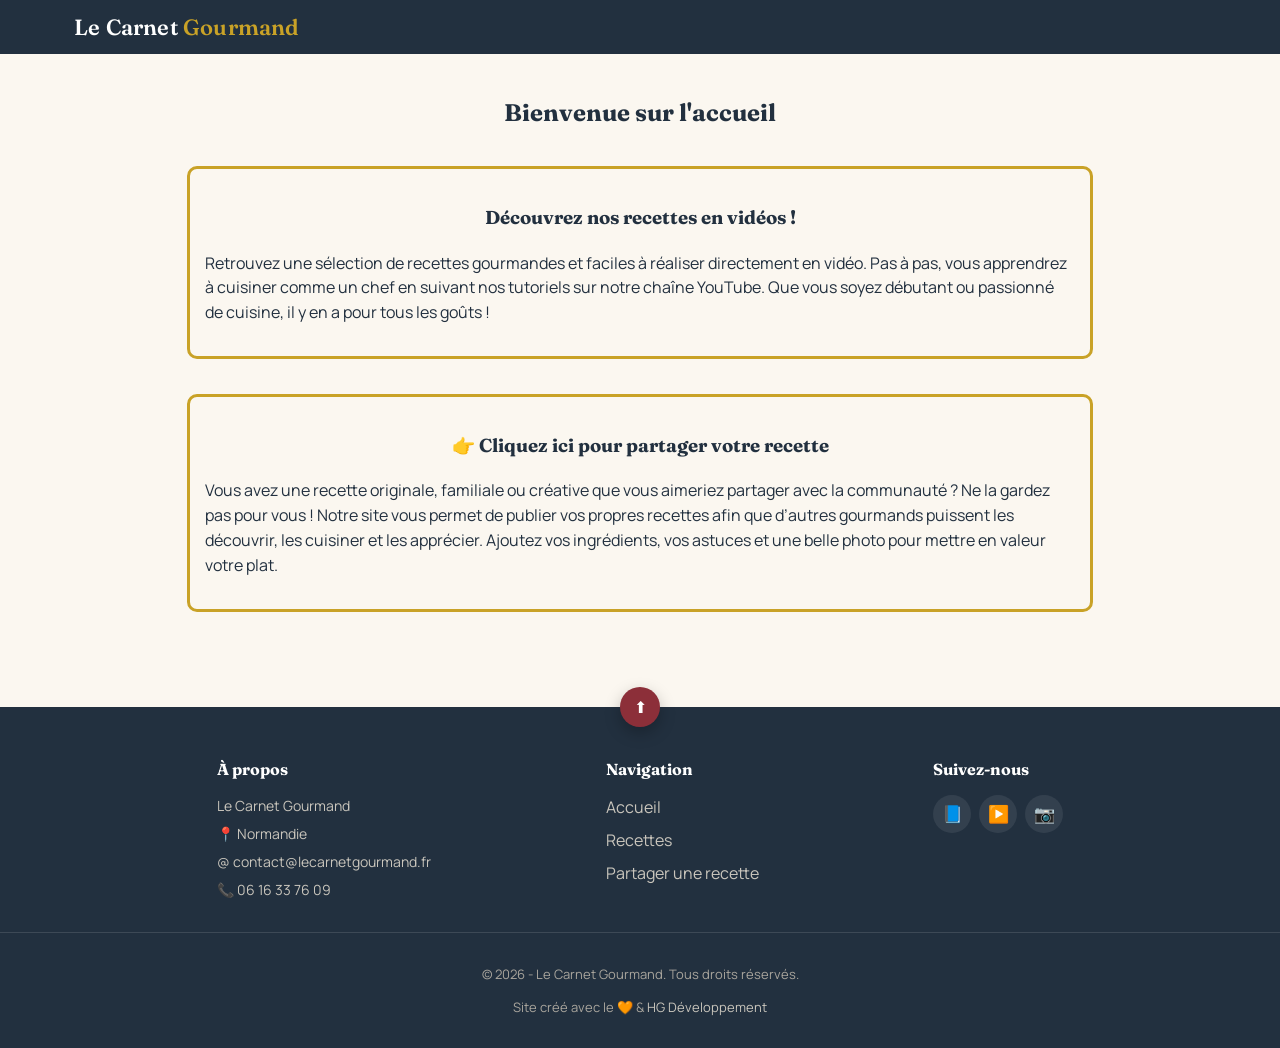
<file: index.html>
<!DOCTYPE html>
<html lang="fr">
<head>
<meta charset="UTF-8">
<meta name="viewport" content="width=device-width, initial-scale=1.0">
<title>Le Carnet Gourmand — Partage de recettes</title>

<link rel="preconnect" href="https://fonts.googleapis.com">
<link rel="preconnect" href="https://fonts.gstatic.com" crossorigin>
<link href="https://fonts.googleapis.com/css2?family=Fraunces:opsz,wght@9..144,400;9..144,600;9..144,700&family=Manrope:wght@400;500;600;700;800&display=swap" rel="stylesheet">

<!-- Styles -->
    <link rel="stylesheet" href="public/css/style.css">

</head>
<body>

<header>
  <div id="header-bar">
    <p class="brand">Le Carnet <span>Gourmand</span></p>
    <button id="navToggle" aria-label="Ouvrir le menu" aria-expanded="false">☰</button>
    <nav class="navbar" id="navbar"></nav>
  </div>
</header>

<div class="modal-overlay" id="myModal" style="display:none;" aria-hidden="true">
  <div class="modal-box" role="dialog" aria-modal="true">
    <button class="modal-close" id="closeLogin" aria-label="Fermer">&times;</button>
    <div id="modalFormContainer"></div>
  </div>
</div>

<main id="main"></main>

<footer>
  <button id="backToTop" class="back-to-top" aria-label="Retour en haut">⬆</button>
  <div class="footer-container">
    <div class="footer-section">
      <h3>À propos</h3>
      <p>Le Carnet Gourmand</p>
      <p>📍 Normandie</p>
      <p>@ <a href="mailto:contact@lecarnetgourmand.fr">contact@lecarnetgourmand.fr</a></p>
      <p>📞 <a href="tel:0616337609">06 16 33 76 09</a></p>
    </div>
    <div class="footer-section">
      <h3>Navigation</h3>
      <ul>
        <li><a href="#" id="footerAccueil">Accueil</a></li>
        <li><a href="#" id="footerRecettes">Recettes</a></li>
        <li><a href="#" id="footerPartager">Partager une recette</a></li>
      </ul>
    </div>
    <div class="footer-section">
      <h3>Suivez-nous</h3>
      <ul class="social-icons">
        <li><a href="https://www.facebook.com" target="_blank" rel="noopener" aria-label="Facebook">📘</a></li>
        <li><a href="https://www.youtube.com/@Lecarnetgourmand" target="_blank" rel="noopener" aria-label="YouTube">▶️</a></li>
        <li><a href="https://www.instagram.com/le_carnet_gourmand/" target="_blank" rel="noopener" aria-label="Instagram">📷</a></li>
      </ul>
    </div>
  </div>
  <div class="footer-bottom">
    <p>© <span id="currentYear">2025</span> - Le Carnet Gourmand. Tous droits réservés.</p>
    <p>Site créé avec le 🧡 & <a href="https://www.hgdeveloppement.fr" target="_blank" rel="noopener">HG Développement</a></p>
  </div>
</footer>

<div class="toast" id="toast"></div>


    <script type="module" src="public/js/script.js"></script>

    

</body>
</html>
</file>
<file: public/css/style.css>
:root{
    --bg:#FBF7F0;
    --paper:#FFFFFF;
    --ink:#22303F;
    --ink-soft:#5B6672;
    --line:#E7E0D3;
    --berry:#8C2F39;
    --berry-dark:#6E2129;
    --gold:#C9A227;
    --sage:#4F6F52;
    --radius:14px;
    --shadow:0 6px 24px rgba(34,48,63,0.08);
  }


  *{box-sizing:border-box;text-decoration: none;}


  html{scroll-behavior:smooth;}

  body{
    margin:0;
    background:var(--bg);
    color:var(--ink);
    font-family:'Manrope',sans-serif;
    line-height:1.55;
  }

  h1,h2,h3,.brand{font-family:'Fraunces',serif;}
  a{color: inherit;text-decoration: none !important;}
  img{max-width:100%;display:block;}
  button{font-family:inherit;cursor:pointer;border-radius:15px;}
  .sr-only{position:absolute;width:1px;height:1px;overflow:hidden;clip:rect(0 0 0 0);}


  /* ---------- Header / Nav ---------- */
  header{
    position:sticky;top:0;z-index:40;
    background:var(--ink);
    color:#fff;
  }
  #main h2{display: flex;justify-content: center;padding: 20px 0px 0px 0px;}
  .accueil-section{padding: 15px 15px;margin: 35px 10%;border: solid;border-radius: 10px;border-color: var(--gold);}
  .accueil-link h2, .accueil-link h3{display: flex;justify-content: center;}
  #header-bar{
    max-width:1180px;margin:0 auto;
    display:flex;align-items:center;justify-content:space-between;
    padding:10px 24px;
  }
  .brand{font-size:22px;font-weight:600;margin:0;letter-spacing:.2px;}
  .brand span{color:var(--gold);}
  nav.navbar{display:flex;align-items:center;gap:6px;}
  nav.navbar a, nav.navbar button.nav-link{
    background:none;border:none;color:#fff;
    font-size:15px;font-weight:500;
    padding:9px 14px;border-radius:999px;
    text-decoration:none;
    transition:background .18s ease;
  }
  nav.navbar a:hover, nav.navbar button.nav-link:hover,
  nav.navbar a.active, nav.navbar button.nav-link.active{
    background:rgba(255,255,255,0.14);
  }
  .nav-cta{
    background:var(--berry) !important;
  }
  .nav-cta:hover{background:var(--berry-dark) !important;}
  #navToggle{
    display:none;background:none;border:1px solid rgba(255,255,255,.3);
    color:#fff;border-radius:8px;padding:8px 10px;font-size:18px;line-height:1;
  }
  @media (max-width:820px){
    #navToggle{display:block;}
    nav.navbar{
      position:absolute;top:100%;left:0;right:0;
      background:var(--ink);
      flex-direction:column;align-items:stretch;
      padding:8px 16px 16px;
      display:none;
    }
    nav.navbar.open{display:flex;}
    nav.navbar a, nav.navbar button.nav-link{text-align:left;}
  }


  /* ---------- Modal (login) ---------- */
  .modal-overlay{
    position:fixed;inset:0;background:rgba(20,24,29,.55);
    display:none;align-items:center;justify-content:center;padding:20px;z-index:100;
  }
  .modal-overlay.open{display:flex;}
  .modal-box{
    background:var(--paper);border-radius:var(--radius);
    max-width:400px;width:100%;padding:28px;position:absolute;
    box-shadow:0 20px 60px rgba(0,0,0,.25);right:5%
  }
  .modal-close{
    position:absolute;top:12px;right:14px;background:none;border:none;
    font-size:22px;color:var(--ink-soft);
  }
  .modal-tabs{display:flex;gap:8px;margin-bottom:18px;}
  .modal-tabs button{
    flex:1;padding:9px;border:1px solid var(--line);background:var(--bg);
    border-radius:9px;font-weight:600;color:var(--ink-soft);
  }
  .modal-tabs button.active{background:var(--ink);color:#fff;border-color:var(--ink);}
  #modalFormContainer{padding: 15px;}
  #modalFormContainer form{display:flex;flex-direction:column;gap:15px;}

  /* ---------- Layout ---------- */
  main{max-width:1180px;margin:0 auto;padding:0 24px 60px;}

  .hero{
    text-align:center;padding:64px 20px 40px;
  }
  .hero h2{font-size:clamp(30px,5vw,48px);margin:0 0 14px;font-weight:600;}
  .hero p{color:var(--ink-soft);max-width:520px;margin:0 auto 26px;font-size:17px;}
  .hero-actions{display:flex;gap:14px;justify-content:center;flex-wrap:wrap;}
  .btn{
    display:inline-flex;align-items:center;gap:8px;
    padding:12px 22px;border-radius:999px;border:none;
    font-weight:600;font-size:15px;text-decoration:none;
    transition:transform .15s ease, box-shadow .15s ease;
  }
  .btn-primary{background:var(--berry);color:#fff;}
  .btn-primary:hover{transform:translateY(-2px);box-shadow:0 8px 20px rgba(140,47,57,.3);}
  .btn-secondary{background:var(--paper);color:var(--ink);border:1px solid var(--line);}
  .btn-secondary:hover{transform:translateY(-2px);box-shadow:var(--shadow);}

  .section-head{display:flex;align-items:baseline;justify-content:space-between;gap:16px;flex-wrap:wrap;margin:44px 0 22px;}
  .section-head h3{font-size:26px;margin:0;font-weight:600;}
  select.filter{
    padding:9px 14px;border-radius:9px;border:1px solid var(--line);
    background:var(--paper);font-family:inherit;font-size:14px;color:var(--ink);
  }

  .recettes-grid{
    display: grid;
    grid-template-columns: repeat(3, 1fr);
    gap: 20px;
    margin-top: 20px;
  }
  .recette-card{
    background:var(--paper);border-radius:var(--radius);overflow:hidden;
    box-shadow:var(--shadow);text-decoration:none;color:var(--ink);
    border: 1px solid #ddd;
    border-radius: 8px;
    padding: 15px;
    cursor: pointer;
    transition:transform .18s ease, box-shadow .18s ease;
  }
  .recette-card h3{display: flex;justify-content: center;}
  .recette-card:hover {transform: translateY(-4px);box-shadow: 0 4px 12px rgba(0,0,0,0.1);}

  .recette-card img {width: 100%;height: 180px;object-fit: cover;border-radius: 6px;}
  .card-thumb{
    height:150px;display:flex;align-items:center;justify-content:center;
    font-size:44px;color:#fff;
  }
  .card-body{padding:16px 18px 20px;flex:1;display:flex;flex-direction:column;gap:8px;}
  .card-tag{
    align-self:flex-start;font-size:11.5px;font-weight:700;letter-spacing:.3px;
    color:var(--berry);background:rgba(140,47,57,.08);padding:4px 10px;border-radius:999px;
  }
  .card-body h4{margin:0;font-size:18px;font-weight:600;}
  .card-body p{margin:0;color:var(--ink-soft);font-size:14px;flex:1;}
  .empty-state{
    text-align:center;color:var(--ink-soft);padding:50px 20px;
    background:var(--paper);border-radius:var(--radius);border:1px dashed var(--line);
  }
  /* Responsive : 2 colonnes sur tablette, 1 sur mobile */
  @media (max-width: 900px) {.recettes-grid { grid-template-columns: repeat(2, 1fr); }}
  @media (max-width: 600px) {.recettes-grid { grid-template-columns: 1fr; }}


  #formRecette{display:grid;max-width:920px;margin:auto;gap:10px;padding:15px;border:solid 1px;border-color:var(--ink);border-radius:10px;}

  /* ---------- Pagination ---------- */
  .recettes-filter{display: flex;flex-direction: row;justify-content: center;gap: 15px;padding: 5px 0px 20px 0px;}
  .pagination {
  display: flex;
  gap: 8px;
  margin-top: 20px;
  justify-content: center;
}
.pagination button {
  padding: 6px 12px;
  border: 1px solid #ccc;
  background: white;
  cursor: pointer;
  border-radius: 4px;
}
.pagination button.active {
  background: #333;
  color: white;
}

#categoriesList{display: flex;justify-content: space-between;}

.star-rating {
  display: inline-flex;
  gap: 4px;
  cursor: pointer;
  font-size: 24px;
}
.star {
  color: #ccc;
  transition: color 0.15s;
}
.star:hover,
.stars-average {
  color: #f5b301;
}
.favori-actif {
  background-color: #ffe0e0;
  border-color: #ff6b6b;
}

.recette-actions{display:flex;align-items:center;flex-direction:column;}
.recette-fav_note{display:flex;gap:20px;flex-direction:row;margin:10px;}
#FormSubmit{margin-top:5px;width:150px;}


  /* ---------- Detail view ---------- */
  #recetteDetail{
    max-width:820px;margin:32px auto 0;padding:34px;
    background:var(--paper);border-radius:16px;box-shadow:var(--shadow);
  }
  #recetteDetail .card-tag{margin-bottom:14px;}
  #recetteDetail h2{color: var(--gold);margin:0 0 6px;}
  #recetteDetail .recette-image{
    height:260px;border-radius:12px;margin:20px 0;overflow:hidden;
    display:flex;align-items:center;justify-content:center;color:#fff;font-size:70px;
  }
  .recette-infos{display:grid;grid-template-columns:1fr 1fr;gap:24px;margin:26px 0;}
  .recette-infos strong{display:block;margin-bottom:8px;font-size:16px;}
  .recette-infos .ingredients, .recette-infos .details{
    background:var(--bg);padding:18px;border-radius:12px;white-space:pre-wrap;font-size:14.5px;
  }
  .recette-infos .ingredients{border-left:4px solid var(--ink-soft);}
  .recette-infos .details{border-left:4px solid var(--gold);}
  .recette-lien{margin-top:26px;text-align:center;}
  .recette-lien iframe{width:100%;max-width:560px;height:315px;border-radius:12px;border:none;box-shadow:var(--shadow);}
  @media (max-width:700px){
    .recette-infos{grid-template-columns:1fr;}
    #recetteDetail{padding:22px;}
  }
  .back-link{
    display:inline-block;margin-top:24px;padding:10px 22px;background:var(--ink);
    color:#fff;border-radius:999px;text-decoration:none;font-weight:500;
  }
  .back-link:hover{background:var(--berry);}

  /* commentaire FORM */
  #commentContenu{width:100%;height:115px;}
  #commentairesList{margin:30px 10px;}


  /* ---------- Form ---------- */
  .form-container{
    max-width:640px;margin:34px auto 0;background:var(--paper);
    padding:36px;border-radius:16px;box-shadow:var(--shadow);
  }
  .form-container h2{text-align:center;margin:0 0 8px;font-size:28px;}
  .form-container>p.lead{text-align:center;color:var(--ink-soft);margin:0 0 28px;}
  label{display:block;font-weight:600;font-size:14.5px;margin:18px 0 6px;}
  .required{color:var(--berry);}
  .input-group{
    display:flex;align-items:flex-start;gap:10px;
    border:1px solid var(--line);border-radius:10px;padding:11px 14px;background:var(--bg);
  }
  .input-group:focus-within{border-color:var(--berry);background:var(--paper);}
  .input-group .icon{font-size:16px;line-height:1.6;}
  .input-group input, .input-group textarea, .input-group select{
    border:none;background:none;outline:none;width:100%;font-family:inherit;font-size:15px;color:var(--ink);
  }
  .input-group textarea{resize:vertical;min-height:90px;}
  .field-error{color:var(--berry);font-size:13px;margin-top:5px;display:none;}
  .field-error.show{display:block;}
  .input-group.invalid{border-color:var(--berry);}
  button[type="submit"]{
    margin-top:26px;width:100%;background:var(--berry);color:#fff;border:none;
    padding:14px;border-radius:999px;font-weight:700;font-size:15.5px;display:flex;align-items:center;justify-content:center;gap:8px;
  }
  button[type="submit"]:hover{background:var(--berry-dark);}
  .form-note{text-align:center;margin-top:14px;font-size:13px;color:var(--ink-soft);}
  .toast{
    position:fixed;bottom:24px;left:50%;transform:translateX(-50%) translateY(20px);
    background:var(--ink);color:#fff;padding:13px 22px;border-radius:999px;font-size:14.5px;
    box-shadow:0 10px 30px rgba(0,0,0,.25);opacity:0;pointer-events:none;transition:all .25s ease;z-index:200;
  }
  .toast.show{opacity:1;transform:translateX(-50%) translateY(0);}


  
  /* ---------- Footer ---------- */
  footer{background:var(--ink);color:#e9e6df;position:relative;}
  .footer-container{
    max-width:1180px;margin:0 auto;padding:50px 24px 26px;
    display:grid;grid-template-columns:repeat(auto-fit,minmax(220px,1fr));gap:32px;
  }
  .footer-container{display: flex;justify-content: space-evenly;}
  .footer-section h3{font-size:16px;margin:0 0 14px;color:#fff;}
  .footer-section p{margin:0 0 6px;font-size:14px;color:#c9c5bc;}
  .footer-section a{text-decoration:none;color:#c9c5bc;}
  .footer-section a:hover{color:#fff;}
  .footer-section ul{list-style:none;padding:0;margin:0;display:flex;flex-direction:column;gap:8px;}
  .social-icons{display:flex !important;flex-direction:row !important;gap:12px;}
  .social-icons a{
    width:38px;height:38px;border-radius:50%;background:rgba(255,255,255,.08);
    display:flex;align-items:center;justify-content:center;font-size:17px;
  }
  .social-icons a:hover{background:var(--berry);}
  .footer-bottom{
    border-top:1px solid rgba(255,255,255,.12);text-align:center;padding:18px 20px;
    font-size:13px;color:#a9a59d;
  }
  .footer-bottom a{color:#c9c5bc;}
  .back-to-top{
    position:absolute;top:-20px;left:50%;transform:translateX(-50%);
    width:40px;height:40px;border-radius:50%;background:var(--berry);color:#fff;border:none;font-size:16px;
    box-shadow:0 6px 16px rgba(0,0,0,.25);
  }
  .back-to-top:hover{background:var(--berry-dark);}
  @media (max-width: 678px) {
    .footer-container {
      display: flex;
      justify-content: space-evenly;
      flex-direction: column;
    }
  }
</file>
